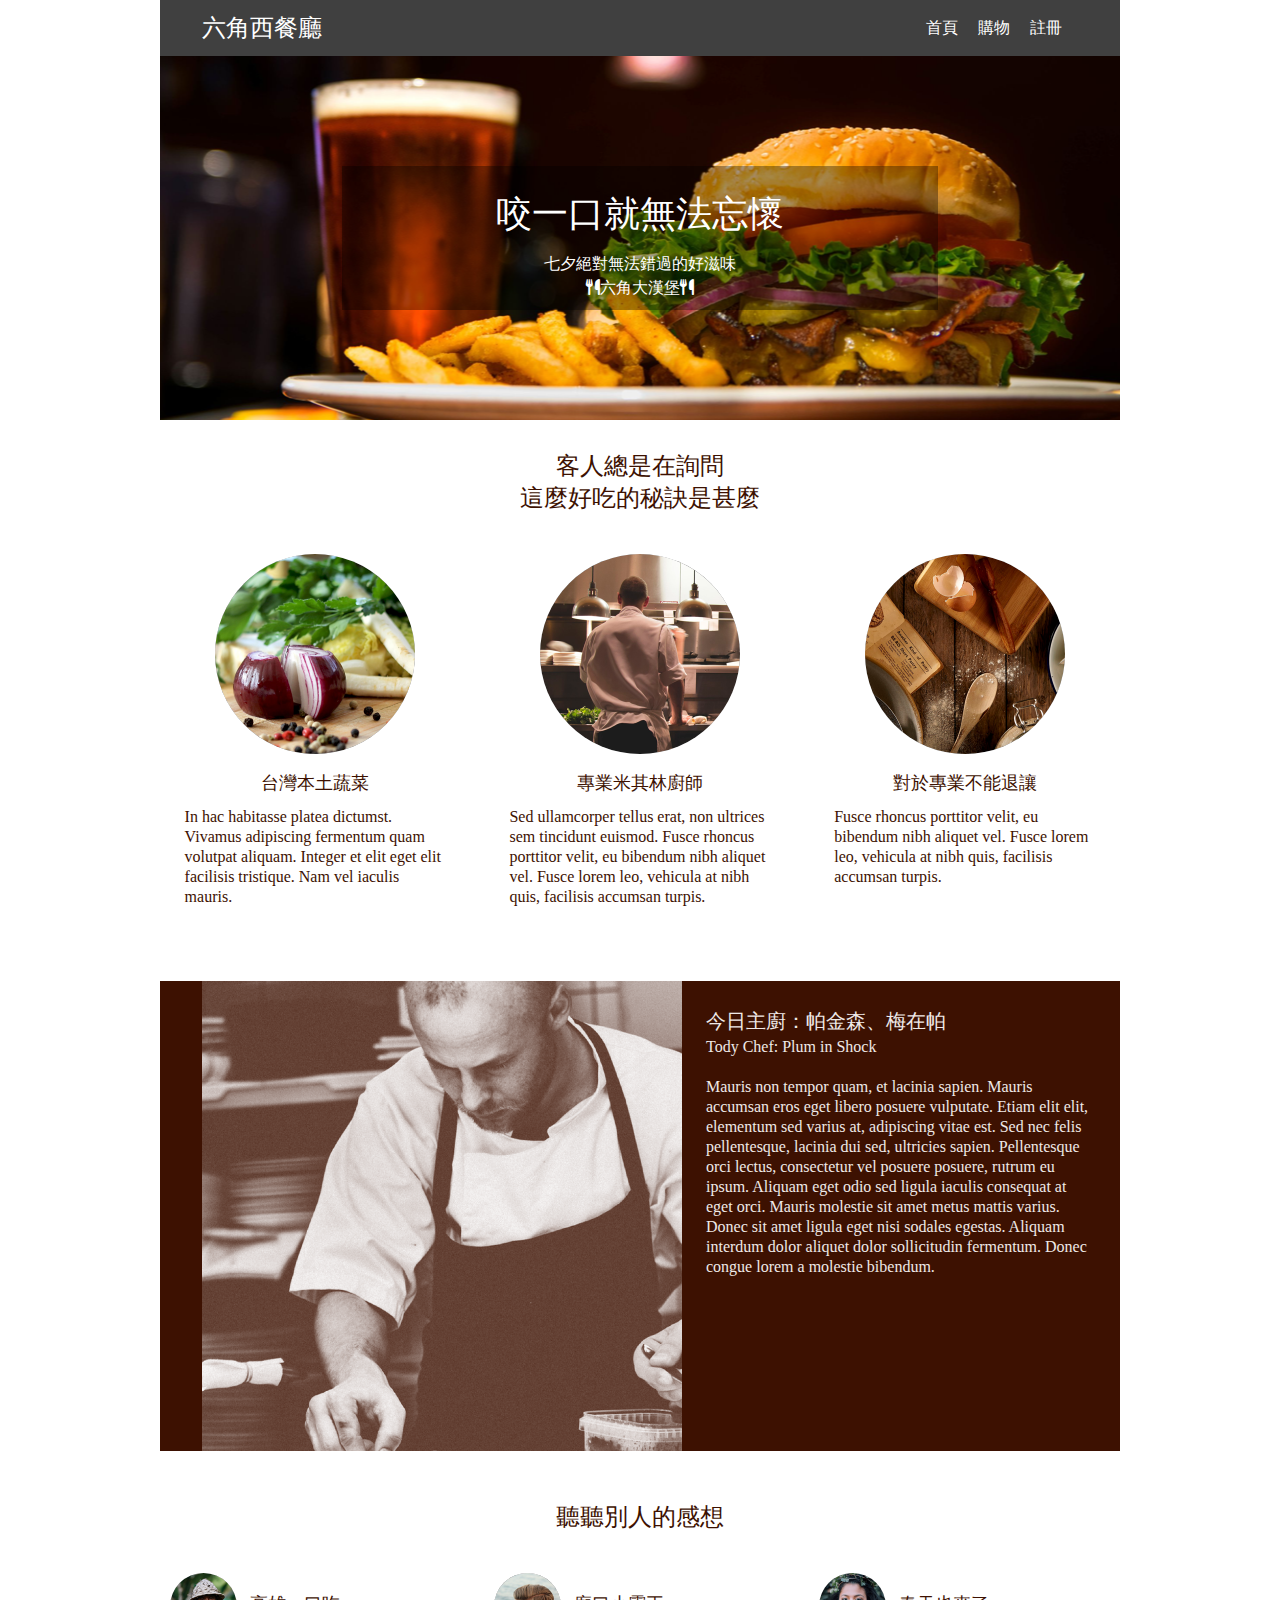
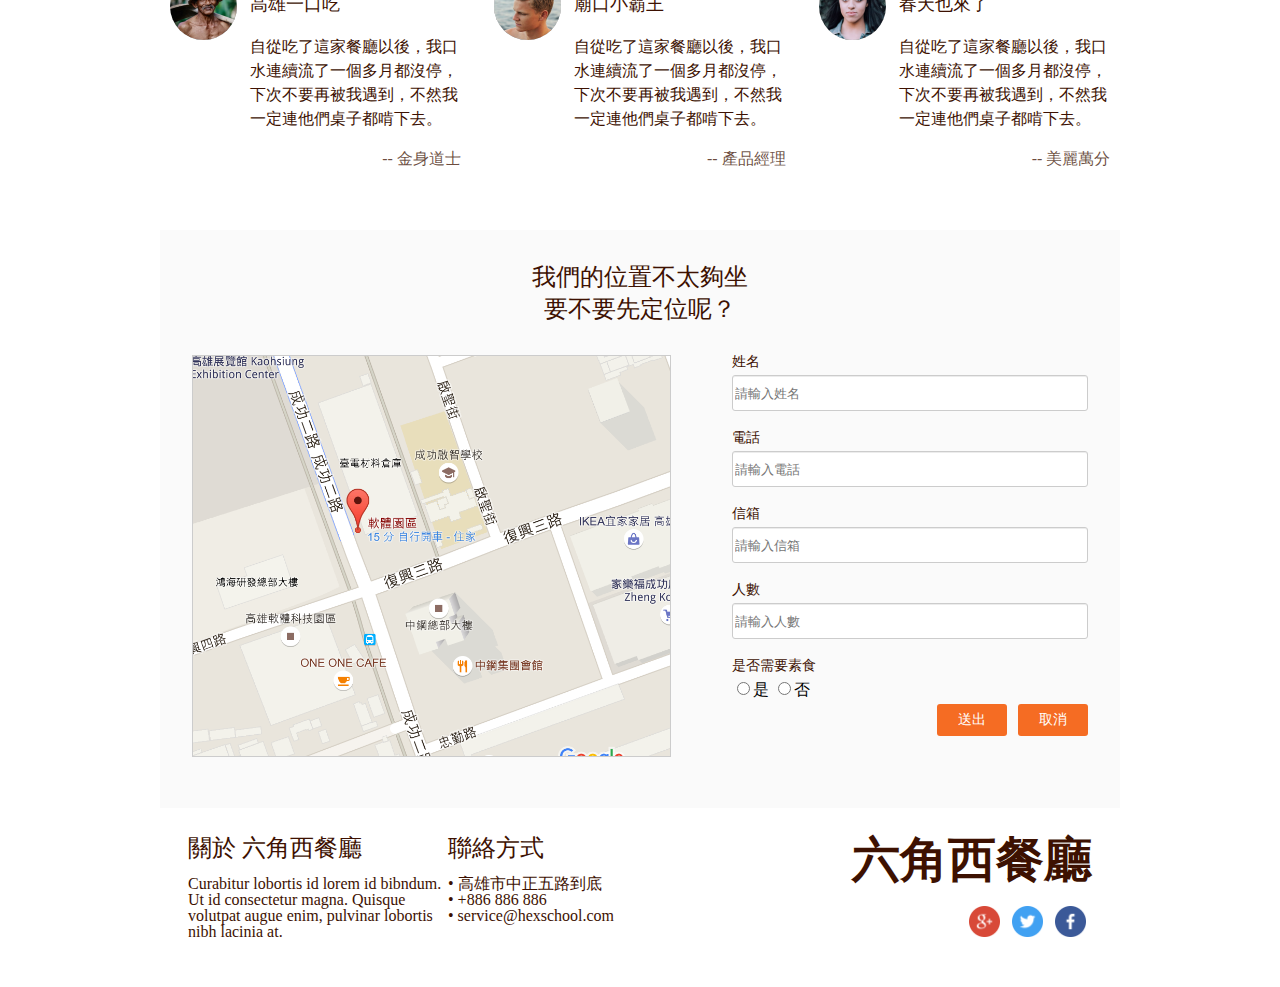
<file: index.html>
<!DOCTYPE html>
<html lang="en">
<head>
    <meta charset="UTF-8">
    <meta http-equiv="X-UA-Compatible" content="IE=edge">
    <meta name="viewport" content="width=device-width, initial-scale=1.0">
    <title>六角西餐廳</title>
    <meta name="description" content="六角西餐廳">
    <meta name="keyword" content="六角西餐廳, 漢堡, 六角, 西餐廳">
    <link rel="stylesheet" href="css/style.css">
    <link rel='stylesheet' href='https://cdnjs.cloudflare.com/ajax/libs/font-awesome/6.1.1/css/all.min.css'/>
</head>
<body>
    <div class="wrap">
        <div class="header">
            <h1><a href="index.html">六角西餐廳</a></h1>
            <ul class="menu">
                <li><a href="index.html">首頁</a></li>
                <li><a href="cart.html">購物</a></li>
                <li><a href="login.html">註冊</a></li>
            </ul>
            <a href="#" class="showmenu"><i class="fa-sharp fa-solid fa-bars"></i></a>
        </div>
        <div class="banner">
            <div class="banner_text">
                <h2>咬一口就無法忘懷</h2>
                <span>七夕絕對無法錯過的好滋味 <br><i class="fa-sharp fa-solid fa-utensils"></i>六角大漢堡<i class="fa-sharp fa-solid fa-utensils"></i></span> 
            </div>
        </div>
        <div class="content">
            <h3>客人總是在詢問 <br>這麼好吃的秘訣是甚麼</h3>
            <ul class="introduction">
                <li>
                    <img src="img/feature_1@2x.png" alt="台灣本土蔬菜">
                    <h3>台灣本土蔬菜</h3>
                    <p>In hac habitasse platea dictumst. Vivamus adipiscing fermentum quam volutpat aliquam. Integer et elit eget elit facilisis tristique. Nam vel iaculis mauris.</p>
                </li>
                <li>
                    <img src="img/feature_2@2x.png" alt="專業米其林廚師">
                    <h3>專業米其林廚師</h3>
                    <p>Sed ullamcorper tellus erat, non ultrices sem tincidunt euismod. Fusce rhoncus porttitor velit, eu bibendum nibh aliquet vel. Fusce lorem leo, vehicula at nibh quis, facilisis accumsan turpis.</p>
                </li>
                <li>
                    <img src="img/feature_3@2x.png" alt="對於專業不能退讓">
                    <h3>對於專業不能退讓</h3>
                    <p>Fusce rhoncus porttitor velit, eu bibendum nibh aliquet vel. Fusce lorem leo, vehicula at nibh quis, facilisis accumsan turpis.</p>
                </li>
            </ul>
            <div class="mainchef">
                <img src="img/main_chef_brown@2x.png" alt="今日主廚">
                <div class="mainchef_text">
                    <h3>今日主廚：帕金森、梅在帕</h3> 
                    <span>Tody Chef: Plum in Shock</span>
                    <p>Mauris non tempor quam, et lacinia sapien. Mauris accumsan eros eget libero posuere vulputate. Etiam elit elit, elementum sed varius at, adipiscing vitae est. Sed nec felis pellentesque, lacinia dui sed, ultricies sapien. Pellentesque orci lectus, consectetur vel posuere posuere, rutrum eu ipsum. Aliquam eget odio sed ligula iaculis consequat at eget orci. Mauris molestie sit amet metus mattis varius. Donec sit amet ligula eget nisi sodales egestas. Aliquam interdum dolor aliquet dolor sollicitudin fermentum. Donec congue lorem a molestie bibendum.</p>
                </div>
            </div>
            <h3>聽聽別人的感想</h3>
            <ul class="feeling">
                <li>
                    <img src="img/avatar_1@2x.png" alt="高雄一口吃">
                    <div class="feeling-text">   
                        <h4>高雄一口吃</h4>
                        <p>自從吃了這家餐廳以後，我口水連續流了一個多月都沒停，下次不要再被我遇到，不然我一定連他們桌子都啃下去。</p>
                        <h5> -- 金身道士</h5>
                    </div> 
                </li>
                <li>
                    <img src="img/avatar_2@2x.png" alt="廟口小霸王">
                    <div class="feeling-text">   
                        <h4>廟口小霸王</h4>
                        <p>自從吃了這家餐廳以後，我口水連續流了一個多月都沒停，下次不要再被我遇到，不然我一定連他們桌子都啃下去。</p>
                        <h5> -- 產品經理</h5>
                    </div> 
                </li>
                <li>
                    <img src="img/avatar_3@2x.png" alt="春天也來了">
                    <div class="feeling-text">   
                        <h4>春天也來了</h4>
                        <p>自從吃了這家餐廳以後，我口水連續流了一個多月都沒停，下次不要再被我遇到，不然我一定連他們桌子都啃下去。</p>
                        <h5> -- 美麗萬分</h5>
                    </div> 
                </li>
            </ul>
            <div class="reservation">
                <h3>我們的位置不太夠坐 <br>要不要先定位呢？</h3>
                <div class="map-info">
                    <img src="img/Map@2x.png" alt="地圖">
                    <form action="index.html">
                        <p>姓名</p>
                        <input class="input" type="text" name="name" placeholder="請輸入姓名"><br>
                        <p>電話</p>
                        <input class="input" type="tel" name="phone" placeholder="請輸入電話"><br>
                        <p>信箱</p>
                        <input class="input" type="email" name="email" placeholder="請輸入信箱"><br>
                        <p>人數</p>
                        <input class="input" type="number" name="number" placeholder="請輸入人數"><br>
                        <p>是否需要素食</p>
                        <input type="radio" name="veget" value="yes">是
                        <input type="radio" name="veget" value="no">否 <br>
                        <input class="btn" type="submit" value="取消">
                        <input class="btn" type="submit" value="送出">
                    </form>
                </div>
            </div>
        </div>
        <div class="footer">
            <div class="about-contact">
                <div class="about">
                    <h4>關於 六角西餐廳</h4>
                    <p>Curabitur lobortis id lorem id bibndum. Ut id consectetur magna. Quisque volutpat augue enim, pulvinar lobortis nibh lacinia at. </p>
                </div>
                <div class="contact">
                    <h4>聯絡方式</h4>
                    <p> •	高雄市中正五路到底 <br>
                        •	+886 886 886 <br>
                        •	service@hexschool.com</p>
                </div>
            </div>
            <div class="media">
                <h2>六角西餐廳</h2>
                <a href="#"><img src="img/facebook-logo.png" alt="facebook"></a>
                <a href="#"><img src="img/twitter.png" alt="twitter"></a>
                <a href="#"><img src="img/google-plus.png" alt="google-plus"></a>
            </div>
        </div>
    </div>

    <script src="js/jquery2.2.3.min.js"></script>
    <script src="js/all.js"></script>
</body>
</html>
</file>
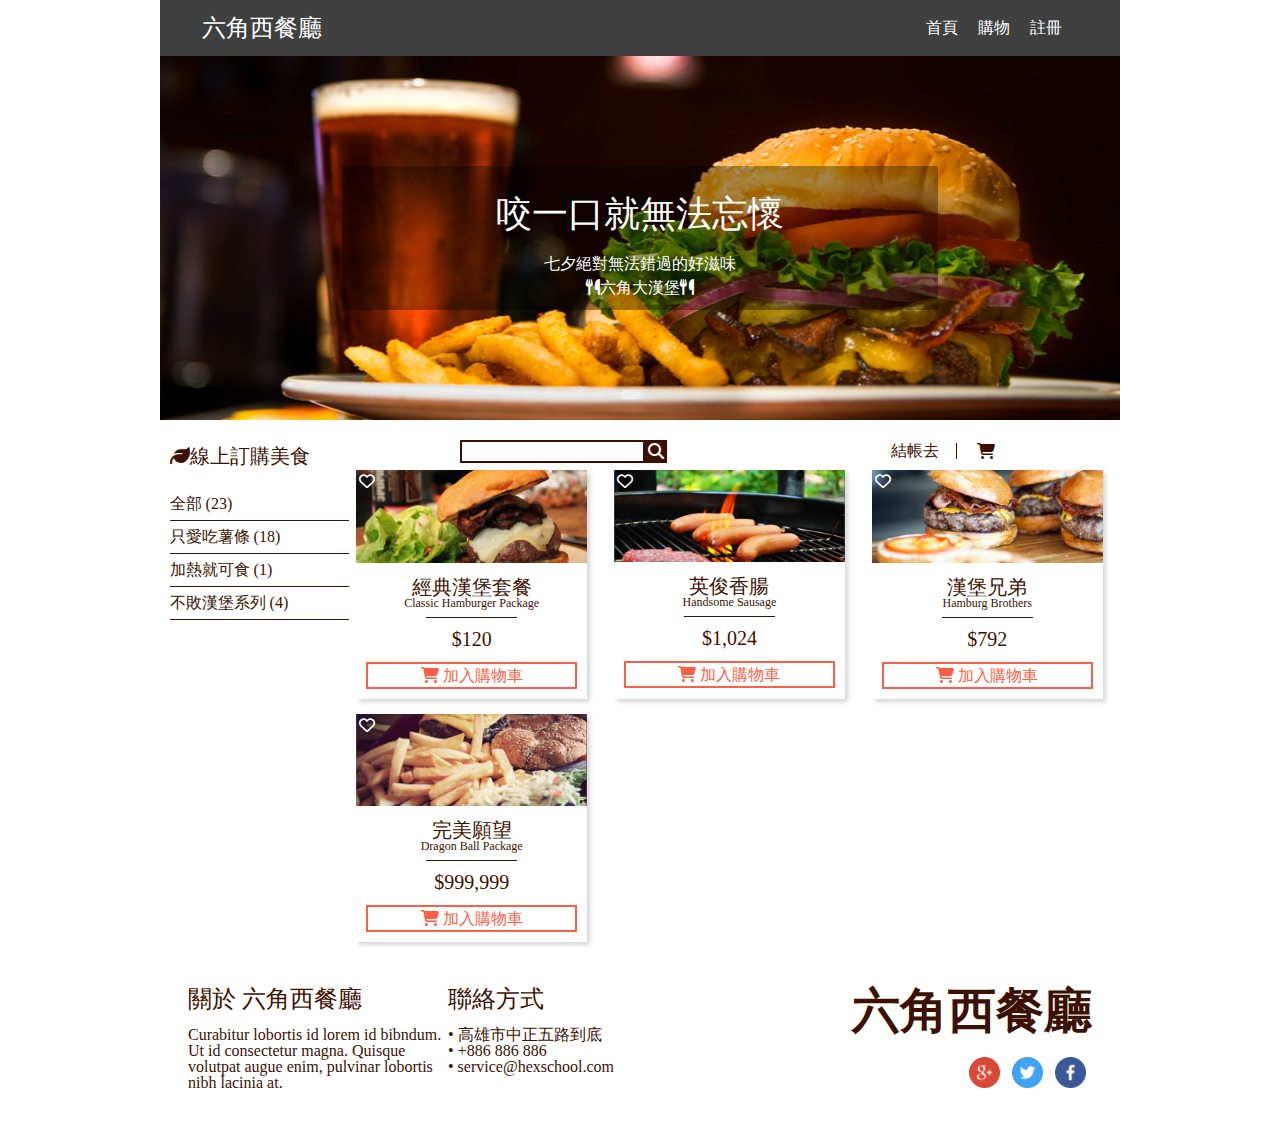
<file: cart.html>
<!DOCTYPE html>
<html lang="en">
<head>
    <meta charset="UTF-8">
    <meta http-equiv="X-UA-Compatible" content="IE=edge">
    <meta name="viewport" content="device-width, initial-scale=1.0">
    <title>六角西餐廳</title>
    <meta name="description" content="六角西餐廳">
    <meta name="keyword" content="六角西餐廳, 漢堡, 六角, 西餐廳">
    <link rel="stylesheet" href="css/style.css">
    <link rel='stylesheet' href='https://cdnjs.cloudflare.com/ajax/libs/font-awesome/6.1.1/css/all.min.css'/>
    <link rel="alternate" href="atom.xml" >
</head>
<body>
    <div class="wrap">
        <div class="header">
            <h1><a href="index.html">六角西餐廳</a></h1>
            <ul class="menu">
                <li><a href="index.html">首頁</a></li>
                <li><a href="cart.html">購物</a></li>
                <li><a href="login.html">註冊</a></li>
            </ul>
            <a href="#" class="showmenu"><i class="fa-sharp fa-solid fa-bars"></i></a>
        </div>
        <div class="banner">
            <div class="banner_text">
                <h2>咬一口就無法忘懷</h2>
                <span>七夕絕對無法錯過的好滋味 <br><i class="fa-sharp fa-solid fa-utensils"></i>六角大漢堡<i class="fa-sharp fa-solid fa-utensils"></i></span> 
            </div>
        </div>
        <div class="cart-content">
            <div class="order-list">
                <h3><i class="fa-solid fa-leaf"></i>線上訂購美食</h3>
                <ul>
                    <li><a href="#">全部 (23)</a></li>
                    <li><a href="#">只愛吃薯條 (18)</a></li>
                    <li><a href="#">加熱就可食 (1)</a></li>
                    <li><a href="#">不敗漢堡系列 (4)</a></li>
            </div>
            <div class="product">
                <div class="product-top">
                    <div class="search-bar">
                        <input type="text">
                        <a href="#"><i class="fa-solid fa-magnifying-glass"></i></a>
                    </div>
                    <div class="pay">
                        <p>結帳去</p>
                        <a href="#"><i class="fa-solid fa-cart-shopping"></i></a>
                    </div>
                </div>
                <ul class="product-list">
                    <li>
                        <img src="img/product_1@2x.png" alt="經典漢堡套餐">
                        <h3>經典漢堡套餐</h3>
                        <p>Classic Hamburger Package</p>
                        <p class="line"></p>
                        <h3>$120 </h3>
                        <div class="add">
                            <a>
                                <i class="fa-solid fa-cart-shopping"></i>
                                加入購物車
                            </a>
                        </div>
                        <div class="like">
                            <a href="#"><i class="fa-regular fa-heart"></i></a>
                        </div>
                    </li>
                    <li>
                        <img src="img/product_2@2x.png" alt="英俊香腸">
                        <h3>英俊香腸</h3>
                        <p>Handsome Sausage</p>
                        <p class="line"></p>
                        <h3>$1,024 </h3>
                        <div class="add">
                            <a>
                                <i class="fa-solid fa-cart-shopping"></i>
                                加入購物車
                            </a>
                        </div>
                        <div class="like">
                            <a href="#"><i class="fa-regular fa-heart"></i></a>
                        </div>
                    </li>
                    <li>
                        <img src="img/product_3@2x.png" alt="漢堡兄弟">
                        <h3>漢堡兄弟</h3>
                        <p>Hamburg Brothers</p>
                        <p class="line"></p>
                        <h3>$792 </h3>
                        <div class="add">
                            <a>
                                <i class="fa-solid fa-cart-shopping"></i>
                                加入購物車
                            </a>
                        </div>
                        <div class="like">
                            <a href="#"><i class="fa-regular fa-heart"></i></a>
                        </div>
                    </li>
                    <li>
                        <img src="img/product_4@2x.png" alt="完美願望">
                        <h3>完美願望</h3>
                        <p>Dragon Ball Package</p>
                        <p class="line"></p>
                        <h3>$999,999</h3>
                        <div class="add">
                            <a>
                                <i class="fa-solid fa-cart-shopping"></i>
                                加入購物車
                            </a>
                        </div>
                        <div class="like">
                            <a href="#"><i class="fa-regular fa-heart"></i></a>
                        </div>
                    </li>
                </ul>
            </div>
        </div>
        <div class="footer">
            <div class="about-contact">
                <div class="about">
                    <h4>關於 六角西餐廳</h4>
                    <p>Curabitur lobortis id lorem id bibndum. Ut id consectetur magna. Quisque volutpat augue enim, pulvinar lobortis nibh lacinia at. </p>
                </div>
                <div class="contact">
                    <h4>聯絡方式</h4>
                    <p> •	高雄市中正五路到底 <br>
                        •	+886 886 886 <br>
                        •	service@hexschool.com</p>
                </div>
            </div>
            <div class="media">
                <h2>六角西餐廳</h2>
                <a href="#"><img src="img/facebook-logo.png" alt="facebook"></a>
                <a href="#"><img src="img/twitter.png" alt="twitter"></a>
                <a href="#"><img src="img/google-plus.png" alt="google-plus"></a>
            </div>
        </div>
    </div>

    <script src="js/jquery2.2.3.min.js"></script>
    <script src="js/all.js"></script>
</body>
</html>
</file>
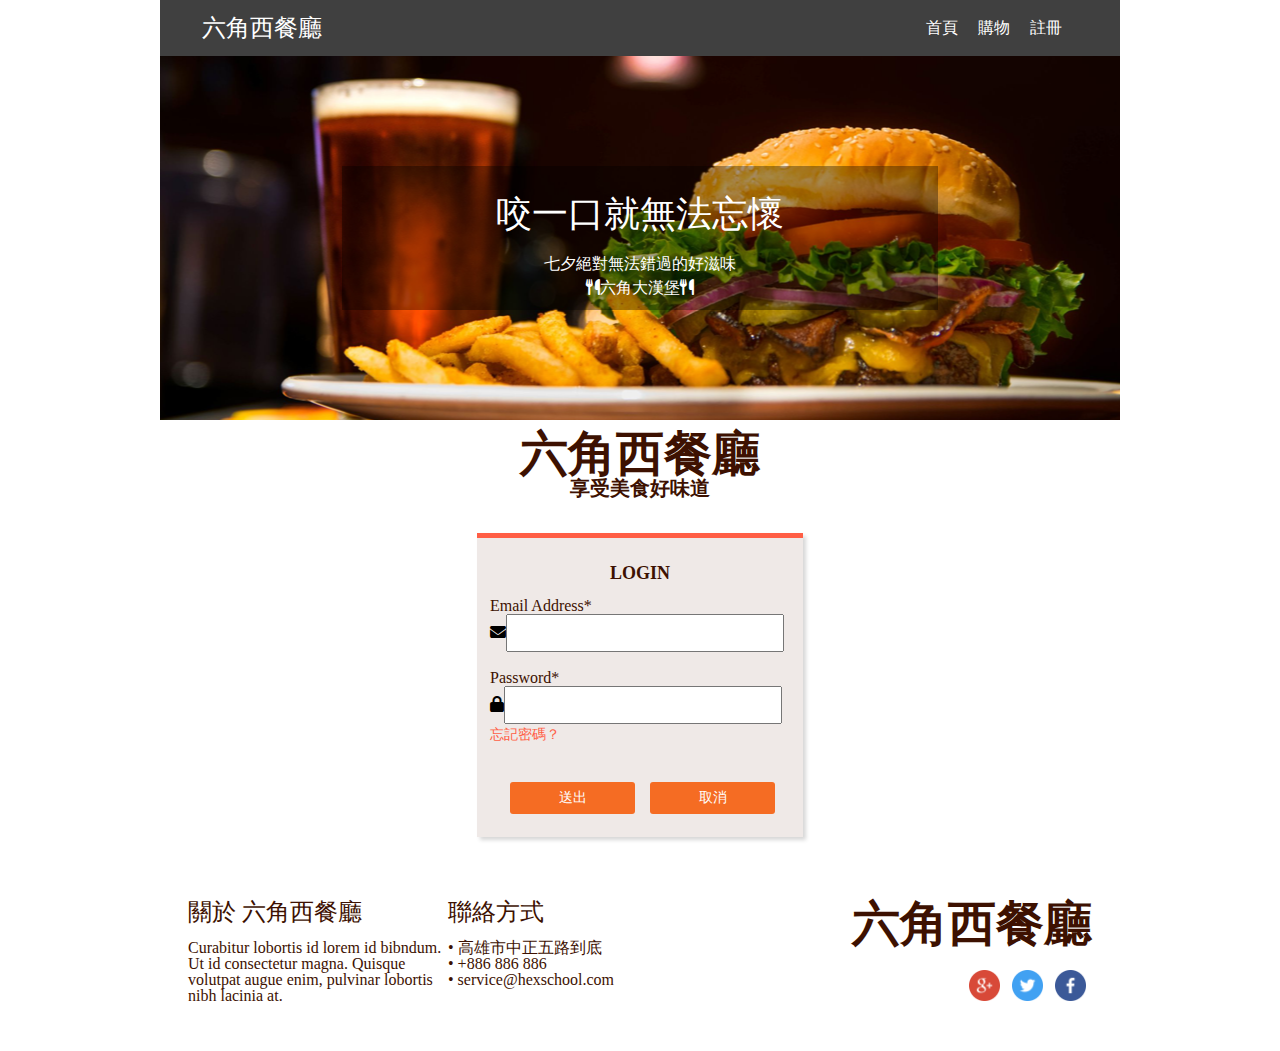
<file: login.html>
<!DOCTYPE html>
<html lang="en">
<head>
    <meta charset="UTF-8">
    <meta http-equiv="X-UA-Compatible" content="IE=edge">
    <meta name="viewport" content="width=device-width, initial-scale=1.0">
    <title>六角西餐廳</title>
    <meta name="description" content="六角西餐廳">
    <meta name="keyword" content="六角西餐廳, 漢堡, 六角, 西餐廳">
    <link rel="stylesheet" href="css/style.css">
    <link rel='stylesheet' href='https://cdnjs.cloudflare.com/ajax/libs/font-awesome/6.1.1/css/all.min.css'/>
</head>
<body>
   <div class="wrap">
    <div class="header">
        <h1><a href="index.html">六角西餐廳</a></h1>
        <ul class="menu">
            <li><a href="index.html">首頁</a></li>
            <li><a href="cart.html">購物</a></li>
            <li><a href="login.html">註冊</a></li>
        </ul>
        <a href="#" class="showmenu"><i class="fa-sharp fa-solid fa-bars"></i></a>
    </div>
    <div class="banner">
        <div class="banner_text">
            <h2>咬一口就無法忘懷</h2>
            <span>七夕絕對無法錯過的好滋味 <br><i class="fa-sharp fa-solid fa-utensils"></i>六角大漢堡<i class="fa-sharp fa-solid fa-utensils"></i></span> 
        </div>
    </div>
    <div class="login">
        <h2>六角西餐廳</h2>
        <p>享受美食好味道</p>
        <form class="login-form" action="index.html">
            <h3>LOGIN</h3>
            <h4>Email Address*</h4>
            <i class="fa-solid fa-envelope"></i><input type="email">
            <h4>Password*</h4>
            <i class="fa-solid fa-lock"></i><input type="number">
            <span>忘記密碼？</span>
            <div>
                <input class="btn" type="submit" value="取消">
                <input class="btn" type="submit" value="送出">
            </div>
        </form>
    </div>
    <div class="footer">
        <div class="about-contact">
            <div class="about">
                <h4>關於 六角西餐廳</h4>
                <p>Curabitur lobortis id lorem id bibndum. Ut id consectetur magna. Quisque volutpat augue enim, pulvinar lobortis nibh lacinia at. </p>
            </div>
            <div class="contact">
                <h4>聯絡方式</h4>
                <p> •	高雄市中正五路到底 <br>
                    •	+886 886 886 <br>
                    •	service@hexschool.com</p>
            </div>
        </div>
        <div class="media">
            <h2>六角西餐廳</h2>
            <a href="#"><img src="img/facebook-logo.png" alt="facebook"></a>
            <a href="#"><img src="img/twitter.png" alt="twitter"></a>
            <a href="#"><img src="img/google-plus.png" alt="google-plus"></a>
        </div>
    </div>
   </div> 

   <script src="js/jquery2.2.3.min.js"></script>
   <script src="js/all.js"></script>
</body>
</html>
</file>
<file: css/style.css>
/* http://meyerweb.com/eric/tools/css/reset/ 
   v2.0 | 20110126
   License: none (public domain)
*/

html, body, div, span, applet, object, iframe,
h1, h2, h3, h4, h5, h6, p, blockquote, pre,
a, abbr, acronym, address, big, cite, code,
del, dfn, em, img, ins, kbd, q, s, samp,
small, strike, strong, sub, sup, tt, var,
b, u, i, center,
dl, dt, dd, ol, ul, li,
fieldset, form, label, legend,
table, caption, tbody, tfoot, thead, tr, th, td,
article, aside, canvas, details, embed, 
figure, figcaption, footer, header, hgroup, 
menu, nav, output, ruby, section, summary,
time, mark, audio, video {
	margin: 0;
	padding: 0;
	border: 0;
	font-size: 100%;
	font: inherit;
	vertical-align: baseline;
}
/* HTML5 display-role reset for older browsers */
article, aside, details, figcaption, figure, 
footer, header, hgroup, menu, nav, section {
	display: block;
}
body {
	line-height: 1;
}
ol, ul {
	list-style: none;
}
blockquote, q {
	quotes: none;
}
blockquote:before, blockquote:after,
q:before, q:after {
	content: '';
	content: none;
}
table {
	border-collapse: collapse;
	border-spacing: 0;
}
/**************************************/

/***統一***/
a{
    text-decoration: none;
}
/***wrap***/
.wrap{
    max-width: 960px;
    margin: 0 auto;
}
/***header***/
.header{
    display: flex;
    justify-content: space-between;
    align-items: center;
    background: rgba(0,0,0,0.75);
    width: 100%;
}
.header a{
    color: white;
}
/**header-logo**/
.header h1{
    font-size: 24px;
    margin: 16px 42px;
}
/**header-menu**/
.header .menu{
    display: flex;
    margin-right: 48px;
}
.header .menu li{
    margin: 10px;
}
.header .menu a:hover{
    color: yellow;
    font-size: 20px;
    transition: 0.2s;
}
/*在PC上隱藏漢堡選單*/
.showmenu{
    display: none;
}
/***banner***/
.banner{
    background-image: url(../img/header_desktop.png);
    display: flex;
    justify-content: center;
    align-items: center;
    background-repeat: no-repeat;
    background-position: center;
    height: 364px;
    margin-bottom: 10px;
}

/**banner_text**/
.banner_text{
    background: rgba(0,0,0,0.35); /*rgb:顏色;a:透明度*/
    color: #fff;
    width: 60%;
    padding: 10px;
    text-align: center;
}
.banner_text h2{
    font-size: 36px;
    padding: 20px;
}
.banner_text span{
    line-height: 24px;
}

/***content***/
/**content-introduction**/
.content > h3{
    font-family: MicrosoftJhengHeiRegular;
    font-size: 24px;
    color: #3D1101;
    line-height: 32px;
    text-align: center;
    margin: 30px;
}
.introduction{
    display: flex;
    justify-content: space-between;
    margin-bottom: 50px;
}
.introduction li{
    width: 30.33333%;
    margin: 1%;
}
.introduction img{
    width: 200px;
    height: 200px;
    border-radius: 50%;
    margin: 0 auto;
    display: block;
}
.introduction h3{
    font-family: MicrosoftJhengHeiRegular;
    font-size: 18px;
    color: #3D1101;
    margin-top: 20px;
    text-align: center;
}
.introduction p{
    font-family: MicrosoftJhengHeiRegular;
    font-size: 16px;
    line-height: 20px;
    color: #3D1101;
    margin: 15px;
}
/**content-mainchef**/
.mainchef{
    display: flex;
    background: #3D1101;
    margin-bottom: 50px;
}
.mainchef img{
    max-width: 50%;
    margin-left: 42px;
}
.mainchef_text{
    padding: 24px;
}
.mainchef_text h3{
    font-family: MicrosoftJhengHeiRegular;
    font-size: 20px;
    color: #EFE9E7;
    line-height: 32px;
} 
.mainchef_text p, .mainchef_text span{
    font-family: MicrosoftJhengHeiRegular;
    font-size: 16px;
    color: #EFE9E7;
    line-height: 20px;
    margin-top: 20px;
}
/**content-feeling**/
.feeling{
    display: flex;
    justify-content: space-between;
}
.feeling > li{
    display: flex;
    width: 30.33333%;
    margin: 1%;
}
.feeling img{
    width: 67px;
    height: 67px;
    border-radius: 50%;
}
.feeling-text{
    margin-bottom: 50px;
}
.feeling-text h4{
    margin: 22px 13px;
    font-family: MicrosoftJhengHeiRegular;
    font-size: 18px;
    color: #3D1101;
}
.feeling-text p{
    margin-left: 13px;
    margin-bottom: 16px;
    font-family: MicrosoftJhengHeiRegular;
    font-size: 16px;
    color: #3D1101;
    line-height: 24px;
}
.feeling-text h5{
    font-family: MicrosoftJhengHeiRegular;
    font-size: 16px;
    color: rgba(61,17,0,0.75);
    line-height: 24px;
    text-align: end;
}
/**content-reservation**/
.reservation{
    background: #FAFAFA 70%;
    border: 1px solid #FAFAFA;
}
.reservation h3{
    font-family: MicrosoftJhengHeiRegular;
    font-size: 24px;
    color: #3D1101;
    text-align: center;
    line-height: 32px;
    margin: 30px 0;
}
.map-info{
    display: flex;
    justify-content: space-around;
    margin-bottom: 50px;
}
.map-info img{
    width: 50%;
}
.map-info p{
    font-family: PingFangTC-Light;
    font-size: 14px;
    color: #3D1101;
    margin-bottom: 6px;
}
.map-info .input{
    width: 350px;
    height: 32px;
    background: #FFFFFF;
    border: 1px solid #CCCCCC;
    box-shadow: inset 0px 1px 0px 0px #ECECEC;
    border-radius: 3px; 
    margin-bottom: 20px;
}
.map-info .btn{
    width: 70px;
    height: 32px;
    font-family: PingFangTC-Regular;
    font-size: 14px;
    color: #FFFFFF;
    background: #F56C23;
    border-radius: 3px;
    border: none;
    padding: 6px;
    margin-top: 6px;
    cursor: pointer;
    float: right;
    margin-left: 11px;
}
.map-info .btn:hover{
    background: #000000 35%;   
}
    
/***footer***/
.footer{
    display: flex;
    justify-content: space-between;
    padding: 28px;
}
.about-contact{
    display: flex;
}
.about-contact h4{
    font-family: MicrosoftJhengHeiRegular;
    font-size: 24px;
    color: #3D1101;
    margin-bottom: 16px;
}
.about-contact p{
    font-family: MicrosoftJhengHeiRegular;
    font-size: 16px;
    color: #3D1101;
}
.about p{
    max-width: 260px;
}
.media h2{
    font-family: NotoSansCJKtc-Black;
    font-size: 48px;
    font-weight: bolder;
    color: #3D1101;
    letter-spacing: 0px;
}
.media img{
    width: 31px;
    margin: 22px 6px;
    float: right;
}


/***cart頁面***/
.cart-content{
    display: flex;
    justify-content: space-around;
    padding: 1%;
}
.order-list{
    width: 60%;
}
.order-list h3{
    font-family: MicrosoftJhengHeiRegular;
    font-size: 20px;
    color: #3D1101;
    line-height: 32px;
    font-weight: 500;
    margin-bottom: 16px;
}
.order-list a{
    font-family: MicrosoftJhengHeiRegular;
    font-size: 16px;
    color: #3D1101;
    line-height: 32px;
    border-bottom: 1px solid #3D1101;
    display: block;
}
.order-list a:hover{
    background: #3D1101;
    color: #fff;
}
.product-top{
    display: flex;
    justify-content: space-around;
    align-items: center;
    flex-wrap: wrap;
}
.search-bar{
    display: flex;
}
.product-top .search-bar input{
    max-width: 400px;
    border: 2px solid #3D1101;
}
.product-top .search-bar a{
    display: block;
    padding: 3px;
    background: #3D1101;
    color: #fff;
}
.product-top .pay{
    display: flex;
    align-items: center;
}
.product-top .pay p{
    border-right: 1px solid #3D1101;
    margin-right: 17px;
    padding-right: 17px;
    font-family: MicrosoftJhengHeiRegular;
    font-size: 16px;
    color: #3D1101;
}
.product-top .pay a{
    display: block;
    padding: 3px;
    color: #3D1101;
}
.product-list{
    display: flex;
    justify-content: space-between;
    flex-wrap: wrap;
}
.product-list li{
    width: 30.3333%;
    margin: 1%;
    box-shadow: 3px 3px 4px 0px rgba(0,0,0,0.16);
    position: relative;
}
.product-list li img{
    width: 100%;
}
.product-list h3{
    font-family: MicrosoftJhengHeiRegular;
    font-size: 20px;
    color: #3D1101;
    text-align: center;
    margin-top: 11px;
}
.product-list p{
    font-family: MicrosoftJhengHeiRegular;
    font-size: 12px;
    color: #3D1101;
    text-align: center;
}
.product-list .line{
    width: 91px;
    border-bottom: 1px solid #3D1101;
    margin: 8px auto;
}
.product-list .add a{
    color: #FF5E45;
    padding: 3px;
    display: block;
}
.product-list .add{
    border: 2px solid #FF5E45;
    margin: 13px 10px 10px 10px;
    text-align: center;
}
.product-list .add a:hover{
    background: #FF5E45;
    color: #fff;
    cursor: pointer;
}
.like{
    position: absolute;
    top: 3px;
    left: 3px;
}
.like i{
    color: #fff;
}
/***login頁面***/
.login h2{
    font-family: NotoSansCJKtc-Black;
    font-size: 48px;
    color: #3D1101; 
    font-weight: 600;
    text-align: center;
}
.login p{
    font-family: NotoSansCJKtc-Medium;
    font-size: 20px;
    color: #3D1101;
    font-weight: 600;
    text-align: center;
}
.login-form{
    width: 300px;
    height: 273px;
    background: #EFE9E7;
    border-top: 5px solid #FF5E45;
    box-shadow: 3px 3px 4px 0px rgba(0,0,0,0.16);
    margin: 35px auto;
    padding: 13px;
}
.login-form h3{
    font-family: NotoSansCJKtc-Black;
    font-size: 18px;
    color: #3D1101;
    text-align: center;
    margin-top: 13px;
    font-weight: 600;
}
.login-form h4{
    font-family: MicrosoftJhengHeiRegular;
    font-size: 16px;
    color: #3D1101;
    font-weight: 400;
    margin-top: 16px;
}
.login-form input{
    width: 270px;
    height: 32px;
    margin-bottom: 2px;
}
.login-form span{
    font-family: MicrosoftJhengHeiRegular;
    font-size: 14px;
    color: #FF5E45;
    cursor: pointer;
}
.login-form span:hover{
    color: #000;
}
.login-form .btn{
    width: 125px;
    height: 32px;
    font-family: PingFangTC-Regular;
    font-size: 14px;
    color: #FFFFFF;
    background: #F56C23;
    border-radius: 3px;
    border: none;
    padding: 6px;
    cursor: pointer;
    float: right;
    margin-top: 40px;
    margin-right: 15px;
}
.login-form .btn:hover{
    background: #000000 35%;   
}
/**************************************/
@media(max-width: 860px){
    .cart-content{
        flex-direction: column;
    }
    .order-list{
        width: 100%;
        margin-bottom: 3%;
    }
}
@media(max-width: 768px){
    .menu {
        /*隱藏header選單開始*/
        max-height: 0px; /*高度變成0讓大家看不到*/
        overflow: hidden; /*超出0範圍的東西要隱藏*/
        /**隱藏選單結束**/
        transition: max-height 1s; /*選單下拉跟收回的速度*/
        margin-top: 1px;
        /**絕對定位疊在網頁上**/
        position: absolute; /*在ul下絕對定位，可依照header區塊蓋掉content內容*/
        z-index: 100; /*權重較高*/
        /**header 80px+1px boder 線條**/
        top: 50px; /*希望選單從下面(線下)跑出來，因為header高度設80，top從81開始*/
        left: 0; /*讓寬度滿版*/
        right: 0; /*讓寬度滿版*/
        background: #000;
        flex-direction: column;
    }
    .showmenu{
        display: block;
        margin: 10px;
    }
    /**jQ點擊後動態在 body 加上 class **/
    .menu-show .menu{
        max-height: 500px; /*滿足這個class的條件，高度就出現*/
        width: 100%;
    }
    .introduction{
        flex-direction: column;
    }
    .introduction li{
        width: 90%;
        margin: 1% auto;
    }
    .mainchef{
        flex-direction: column;
    }
    .mainchef img{
        margin: auto;
        max-width: 100%;
    }
    .feeling{
        flex-direction: column;
    }
    .feeling > li{
        width: 90%;
        margin: 1% auto;
    }
    .footer{
        flex-wrap: wrap;
    }
    .media h2{
        margin-top: 30px;
    }
    .map-info{
        flex-direction: column;
        padding: 5%;
    }
    .map-info img{
        width: 60%;
        margin: auto;
        margin-bottom: 8%;
    }
    .map-info .input {
        width: 100%;
    }
    .about-contact{
        flex-direction: column;
    }
}

@media(max-width: 375px){
    .banner{
        background-image: url(../img/header_mobile.png);
    }
    .about-contact h4{
        margin-top: 30px;
    }
    .product-list li{
        width: 100%;
    }
}
</file>
